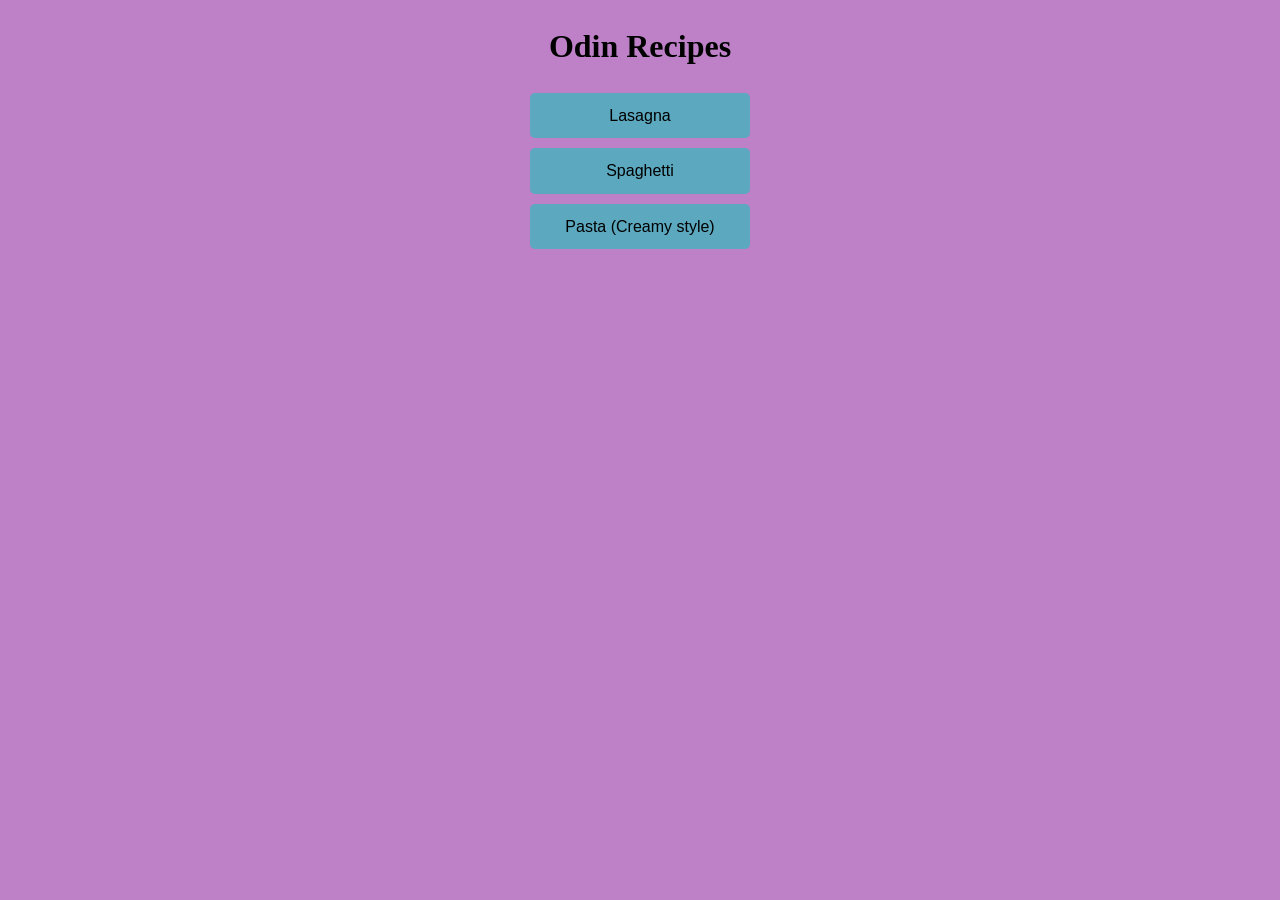
<file: index.html>
<!DOCTYPE html>
<html lang="en">
<head>
    <meta charset="UTF-8">
    <meta name="viewport" content="width=device-width, initial-scale=1.0">
    <title>Odin Recipes</title>
    <link rel="stylesheet" href="style-index.css">
</head>
<body>
    <h1 id="header">Odin Recipes</h1>
    <ul class="list">
        <li><a id="Lasagna" href="recipes/lasagna.html">Lasagna</a></li>
        <li><a id="Spaghetti" href="recipes/sphaghetti.html">Spaghetti</a></li>
        <li><a id="Pasta" href="recipes/pasta.html">Pasta (Creamy style)</a></li>
    </ul>
</body>
</html>
</file>
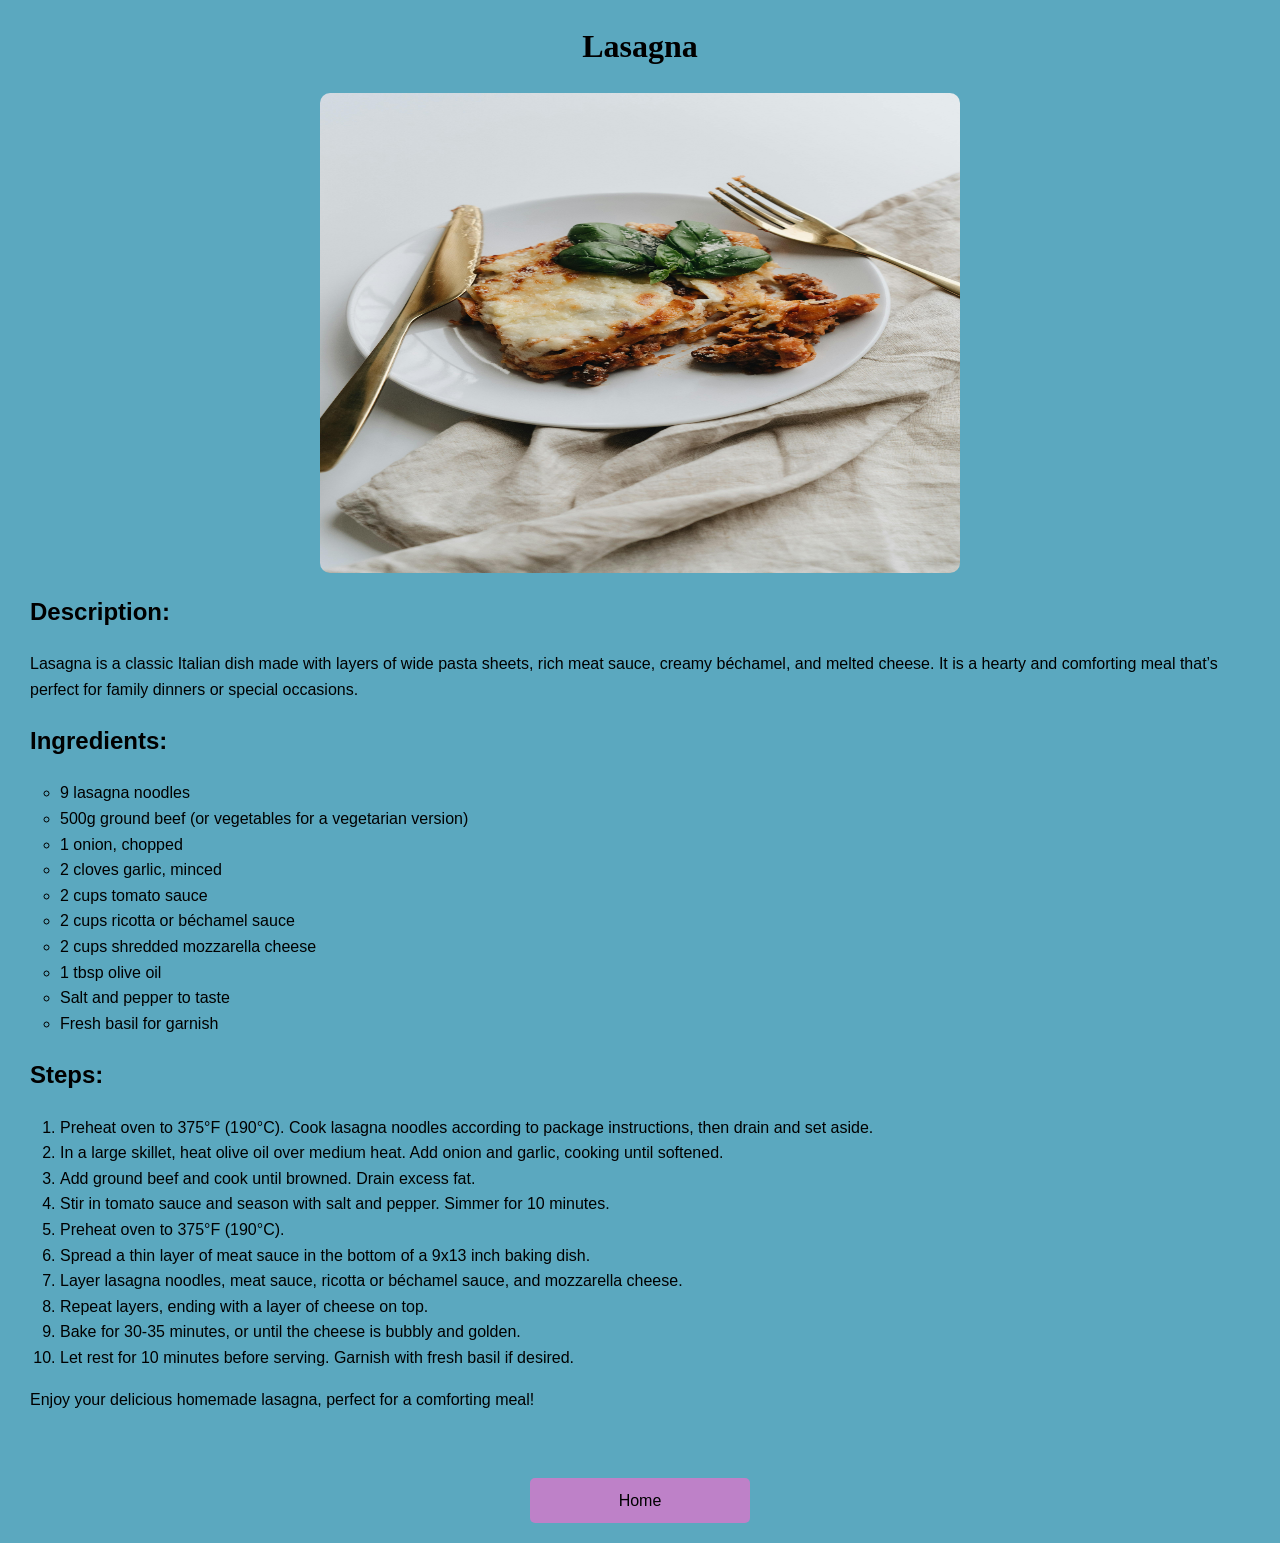
<file: recipes/lasagna.html>
<!DOCTYPE html>
<html lang="en">
<head>
    <meta charset="UTF-8">
    <meta name="viewport" content="width=device-width, initial-scale=1.0">
    <title>Lasagna</title>
    <!-- linking the stylesheet for the page -->
    <link rel="stylesheet" href="../recipes/style.css">
</head>
<body>
    <h1 class="header">Lasagna</h1>
    <img src="../images/lasagna.jpg" alt="A slice of lasagna on a plate with layers of pasta, meat sauce, and cheese, garnished with fresh basil on a rustic wooden table" width="300">
    <h2>Description:</h2>
    <p>Lasagna is a classic Italian dish made with layers of wide pasta sheets, rich meat sauce, creamy béchamel, and melted cheese. It is a hearty and comforting meal that’s perfect for family dinners or special occasions.</p>
    <h2>Ingredients:</h2>
    <ul class="ingredients">
        <li>9 lasagna noodles</li>
        <li>500g ground beef (or vegetables for a vegetarian version)</li>
        <li>1 onion, chopped</li>
        <li>2 cloves garlic, minced</li>
        <li>2 cups tomato sauce</li>
        <li>2 cups ricotta or béchamel sauce</li>
        <li>2 cups shredded mozzarella cheese</li>
        <li>1 tbsp olive oil</li>
        <li>Salt and pepper to taste</li>
        <li>Fresh basil for garnish</li>
    </ul>
    <h2>Steps:</h2>
    <ol class="steps">
        <li>Preheat oven to 375°F (190°C). Cook lasagna noodles according to package instructions, then drain and set aside.</li>
        <li>In a large skillet, heat olive oil over medium heat. Add onion and garlic, cooking until softened.</li>
        <li>Add ground beef and cook until browned. Drain excess fat.</li>
        <li>Stir in tomato sauce and season with salt and pepper. Simmer for 10 minutes.</li>
        <li>Preheat oven to 375°F (190°C).</li>
        <li>Spread a thin layer of meat sauce in the bottom of a 9x13 inch baking dish.</li>
        <li>Layer lasagna noodles, meat sauce, ricotta or béchamel sauce, and mozzarella cheese.</li>
        <li>Repeat layers, ending with a layer of cheese on top.</li>
        <li>Bake for 30-35 minutes, or until the cheese is bubbly and golden.</li>
        <li>Let rest for 10 minutes before serving. Garnish with fresh basil if desired.</li>
    </ol>
    <p>Enjoy your delicious homemade lasagna, perfect for a comforting meal!</p>
    <br>
    <a class="button" href="..">Home</a>
</body>
</html>
</file>
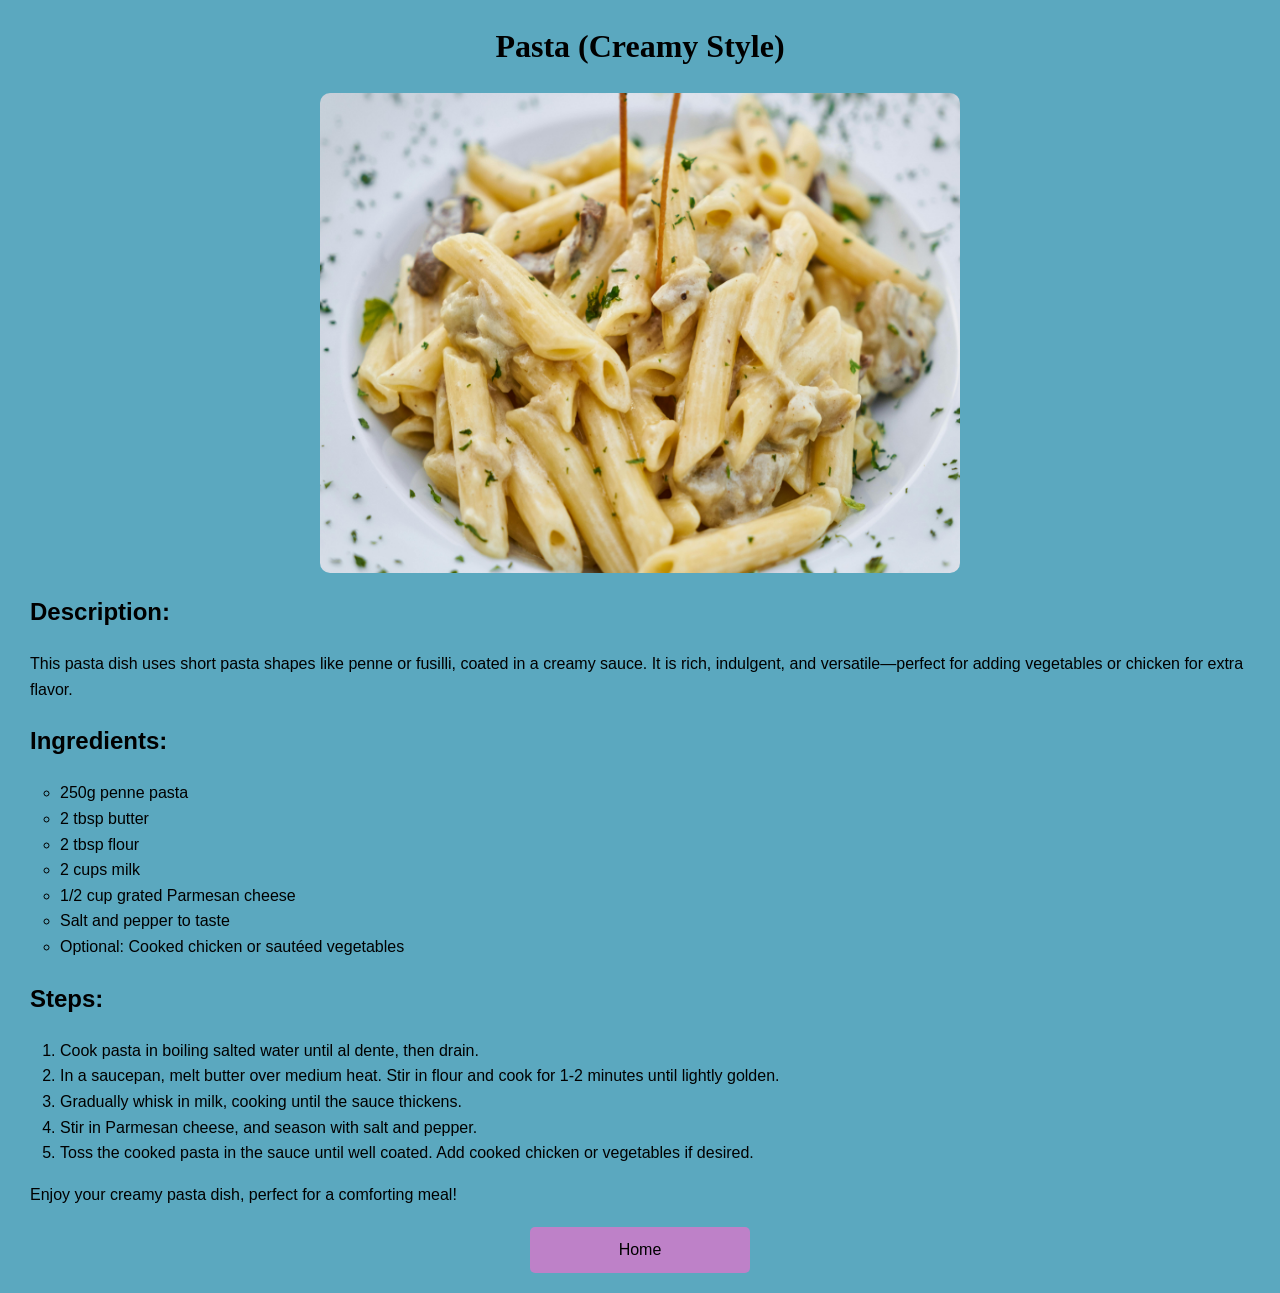
<file: recipes/pasta.html>
<!DOCTYPE html>
<html lang="en">
<head>
    <meta charset="UTF-8">
    <meta name="viewport" content="width=device-width, initial-scale=1.0">
    <title>Pasta</title>
    <!-- linking the stylesheet for the page -->
    <link rel="stylesheet" href="../recipes/style.css">
</head>
<body>
    <h1 class="header">Pasta (Creamy Style)</h1>
    <img src="../images/pasta.jpg" alt="A generous bowl of creamy penne pasta coated in a rich sauce, topped with melted Parmesan cheese and fresh vegetables, resting on a warm wooden table. The dish appears comforting and appetizing, inviting you to enjoy a satisfying meal." width="300">
    <h2>Description:</h2>
    <p>This pasta dish uses short pasta shapes like penne or fusilli, coated in a creamy sauce. It is rich, indulgent, and versatile—perfect for adding vegetables or chicken for extra flavor.</p>
    <h2>Ingredients:</h2>
    <ul class="ingredients">
        <li>250g penne pasta</li>
        <li>2 tbsp butter</li>
        <li>2 tbsp flour</li>
        <li>2 cups milk</li>
        <li>1/2 cup grated Parmesan cheese</li>
        <li>Salt and pepper to taste</li>
        <li>Optional: Cooked chicken or sautéed vegetables</li>
    </ul>
    <h2>Steps:</h2>
    <ol class="steps">
        <li>Cook pasta in boiling salted water until al dente, then drain.</li>
        <li>In a saucepan, melt butter over medium heat. Stir in flour and cook for 1-2 minutes until lightly golden.</li>
        <li>Gradually whisk in milk, cooking until the sauce thickens.</li>
        <li>Stir in Parmesan cheese, and season with salt and pepper.</li>
        <li>Toss the cooked pasta in the sauce until well coated. Add cooked chicken or vegetables if desired.</li>
    </ol>
    <p>Enjoy your creamy pasta dish, perfect for a comforting meal!</p>
    <a class="button" href="..">Home</a>
</body>
</html>
</file>
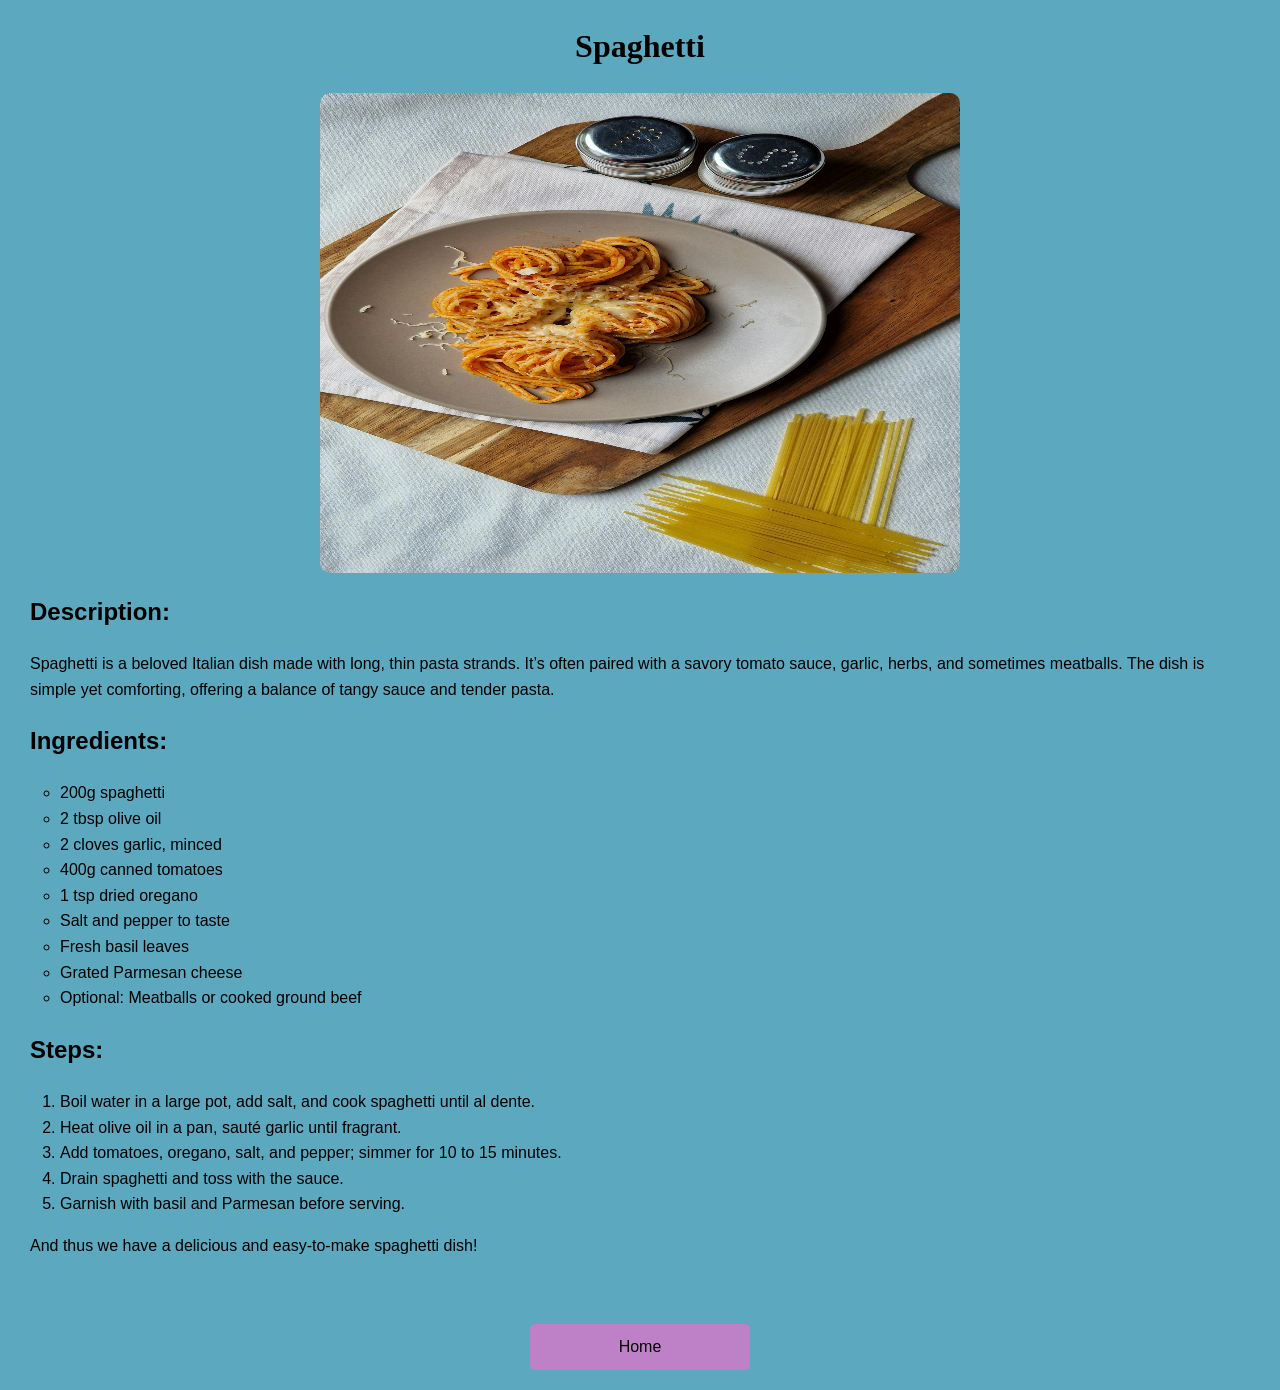
<file: recipes/sphaghetti.html>
<!DOCTYPE html>
<html lang="en">
<head>
    <meta charset="UTF-8">
    <meta name="viewport" content="width=device-width, initial-scale=1.0">
    <title>Spaghetti</title>
    <!-- linking the stylesheet for the page -->
    <link rel="stylesheet" href="../recipes/style.css">
</head>
<body>
    <h1 class="header">Spaghetti</h1>
    <img src="../images/sphaghetti.jpg" alt="Bowl of spaghetti pasta topped with tomato sauce and fresh basil on a warm kitchen table in a cozy kitchen setting" width="300">
    <h2>Description:</h2>
    <p>Spaghetti is a beloved Italian dish made with long, thin pasta strands. It’s often paired with a savory tomato sauce, garlic, herbs, and sometimes meatballs. The dish is simple yet comforting, offering a balance of tangy sauce and tender pasta.</p>
    <h2>Ingredients:</h2>
    <ul class="ingredients">
        <li>200g spaghetti</li>
        <li>2 tbsp olive oil</li>
        <li>2 cloves garlic, minced</li>
        <li>400g canned tomatoes</li>
        <li>1 tsp dried oregano</li>
        <li>Salt and pepper to taste</li>
        <li>Fresh basil leaves</li>
        <li>Grated Parmesan cheese</li>
        <li>Optional: Meatballs or cooked ground beef</li>
    </ul>
    <h2>Steps:</h2>
    <ol class="steps">
        <li>Boil water in a large pot, add salt, and cook spaghetti until al dente.</li>
        <li>Heat olive oil in a pan, sauté garlic until fragrant.</li>
        <li>Add tomatoes, oregano, salt, and pepper; simmer for 10 to 15 minutes.</li>
        <li>Drain spaghetti and toss with the sauce.</li>
        <li>Garnish with basil and Parmesan before serving.</li>
    </ol>
    <p>And thus we have a delicious and easy-to-make spaghetti dish!</p>
    <br>
    <a class="button" href="..">Home</a>
</body>
</html>
</file>
<file: style-index.css>
/* Here is the style for "Odin Recipes" index page, which is a bit different from the style used in the individual recipe pages. The index page has a more minimalistic design with a focus on the list of recipes, while the recipe pages have a more detailed and styled layout to enhance readability and presentation of the content. */

body {
    font-family: Verdana, Geneva, Tahoma, sans-serif, sans-serif;
    line-height: 1.6;
    margin: 20px;
    background-color: #be81c8;
}

#header {
    color: #000000;
    text-align: center;
    margin-bottom: 20px;
    font-family: Garamond, serif;
}

.list {
    list-style-type: none;
    padding: 0;
}

#Lasagna, #Spaghetti, #Pasta {
    display: block;
    width: 200px;
    margin: 10px auto;
    padding: 10px;
    background-color: #5ba8bf;
    color: #000000;
    text-align: center;
    text-decoration: none;
    border-radius: 5px;
}
</file>
<file: recipes/style.css>
body {
    font-family: Verdana, Geneva, Tahoma, sans-serif, sans-serif;
    line-height: 1.6;
    margin: 20px;
    background-color: #5ba8bf;
}

.header {
    color: #000000;
    text-align: center;
    margin-bottom: 20px;
    font-family: Garamond, serif;
}

img {
    display: block;
    margin: 0 auto 20px auto;
    border-radius: 10px;
    height: 480px;
    width: 640px;
}

h2 {
    color: #000000;
    margin-top: 20px;
    margin-left: 10px;
    
}


.steps {
    list-style-type: decimal;
}

.ingredients {
    list-style-type: circle;
}

.button {
    display: block;
    width: 200px;
    margin: 20px auto;
    padding: 10px;
    background-color: #be81c8;
    color: #000000;
    text-align: center;
    text-decoration: none;
    border-radius: 5px;
}

p {
    margin: 0 10px 20px 10px;
}
</file>
